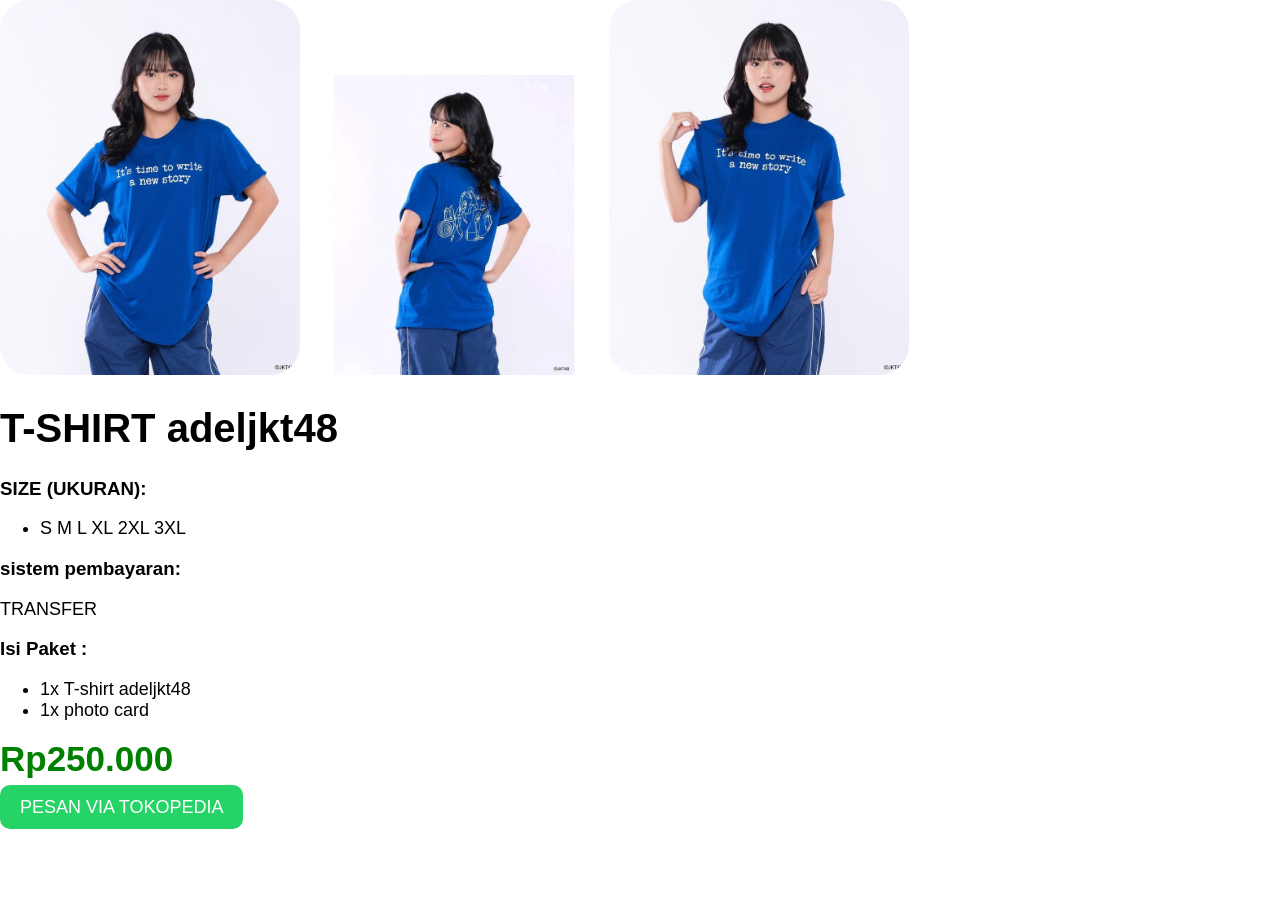
<file: pesan.t-shirt.adeljkt48.html>
<!DOCTYPE html>
<html lang="en">
<head>
    <meta charset="UTF-8">
    <meta name="viewport" content="widht=device-width, initial-scale=1.0">

    <title>pesan t-shirt adeljkt48</title>

    <style>

    body{
        font-family:arial;
        background-color: white;
        margin:0;
        padding:0;
        border-radius: 20px;
        box-shadow: 0 4px 10px rgba(0,0,0,0,2);

        display:flex;
        gap:30px;
        align-items: center;

    }
      
    img{
        width: 300px;
        border-radius: 30px;
    }

    img{
        width: 300px;
        border-radius: 30px;
    }

    .detail h1{
        font-size: 40px;
    }

    .detail p{
        font-size: 18px;
        line-height: 1,6;
    }

    .detail ul{
        font-size: 18px;
    }
    .price{
            color: green;
            font-size: 35px;
            font-weight: bold;
        }

        .btn{
            background: #25D366;
            color: white;
            padding: 12px 20px;
            text-decoration: none;
            border-radius: 10px;
            font-size: 18px;
        }

        .btn:hover{
            background: #1ebe5d;
        }

    </style>

</head>

<body>

    <div class="container">

        <img src="reva jkt48.jpg" alt="T-SHIRT ADELJKT48">
        <img src="adelreva.jpg">
        <img src="adel.jpg">

        <div class="detail">

            <h1>T-SHIRT adeljkt48 

                </p>


            <h3>SIZE (UKURAN):</h3>

            <ul>
                <li>S
                    M 
                    L
                    XL
                    2XL
                    3XL
                </li>
            </ul>

            <h3>sistem pembayaran:</h3>

            <p>
               TRANSFER 
            
            </p>

            <h3>Isi Paket :</h3>

            <ul>
                <li>1x T-shirt adeljkt48</li>
                <li>1x photo card</li>
            </ul>
               

            <div class="price">
                Rp250.000
            </div>

            <br>

            <a href="https://tk.tokopedia.com/ZSxTBgqg7/"
            class="btn" target="_blank">

                PESAN VIA TOKOPEDIA

            </a>

        </div>

    </div>

</body>
</html>
</file>
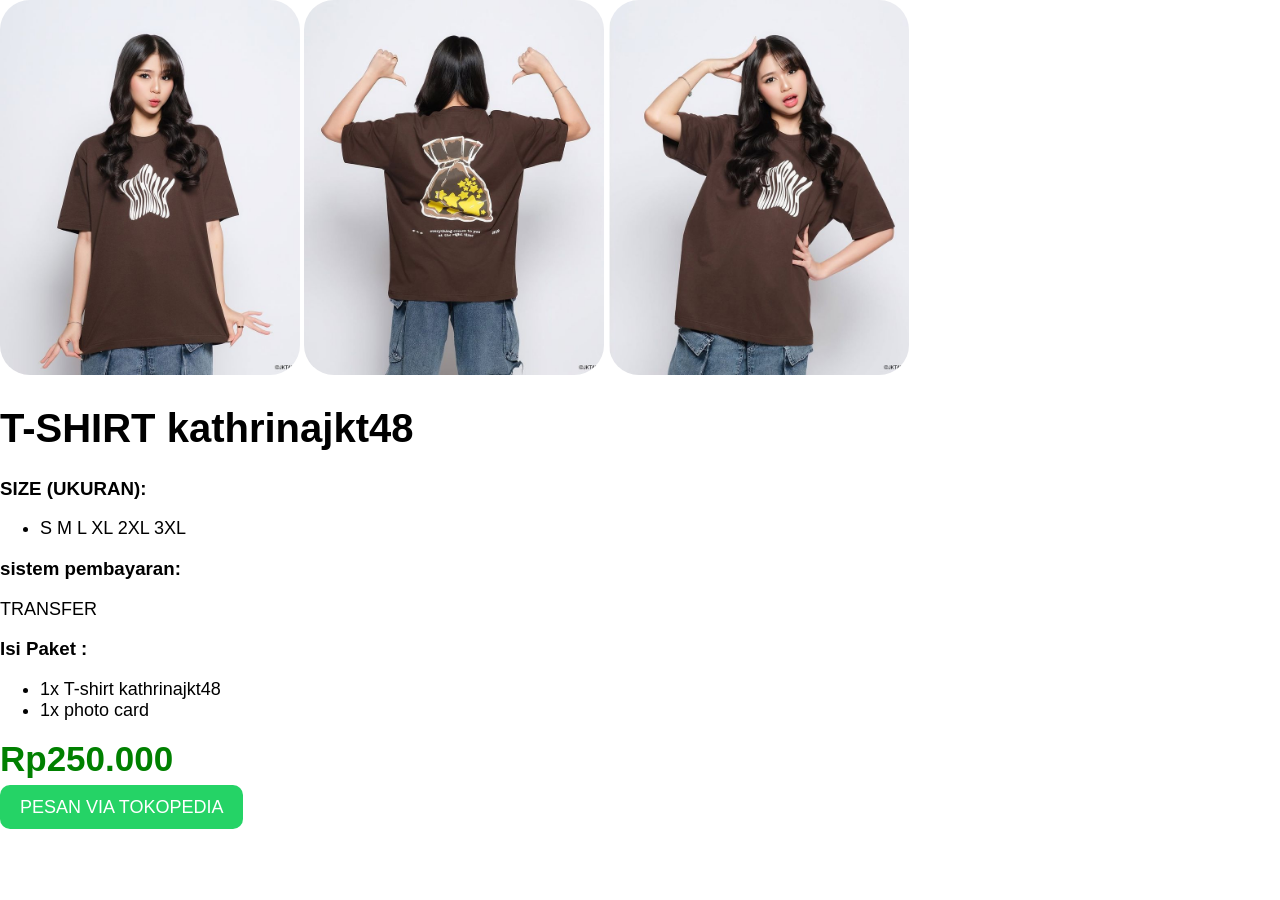
<file: pesan.t-shirt.atinjkt48.html>
<!DOCTYPE html>
<html lang="en">
<head>
    <meta charset="UTF-8">
    <meta name="viewport" content="widht=device-width, initial-scale=1.0">

    <title>pesan t-shirt adeljkt48</title>

    <style>

    body{
        font-family:arial;
        background-color: white;
        margin:0;
        padding:0;
        border-radius: 20px;
        box-shadow: 0 4px 10px rgba(0,0,0,0,2);

        display:flex;
        gap:30px;
        align-items: center;

    }
      
    img{
        width: 300px;
        border-radius: 30px;
    }

    img{
        width: 300px;
        border-radius: 30px;
    }

    .detail h1{
        font-size: 40px;
    }

    .detail p{
        font-size: 18px;
        line-height: 1,6;
    }

    .detail ul{
        font-size: 18px;
    }
    .price{
            color: green;
            font-size: 35px;
            font-weight: bold;
        }

        .btn{
            background: #25D366;
            color: white;
            padding: 12px 20px;
            text-decoration: none;
            border-radius: 10px;
            font-size: 18px;
        }

        .btn:hover{
            background: #1ebe5d;
        }

    </style>

</head>

<body>

    <div class="container">

        <img src="Kathrina JKT48.jpg" alt="T-SHIRT KATHRINAJKT48">
        <img src="atin.jpg">
        <img src="bokem.jpg">

        <div class="detail">

            <h1>T-SHIRT kathrinajkt48 

                </p>


             <h3>SIZE (UKURAN):</h3>

            <ul>
                <li>S
                    M 
                    L
                    XL
                    2XL
                    3XL
                </li>
            </ul>

            <h3>sistem pembayaran:</h3>

            <p>
               TRANSFER 
            
            </p>

            <h3>Isi Paket :</h3>

            <ul>
                <li>1x T-shirt kathrinajkt48</li>
                <li>1x photo card</li>
            </ul>
               

            <div class="price">
                Rp250.000
            </div>

            <br>

            <a href="https://tk.tokopedia.com/ZSxTBgqg7/"
            class="btn" target="_blank">

                PESAN VIA TOKOPEDIA

            </a>

        </div>

    </div>

</body>
</html>
</file>
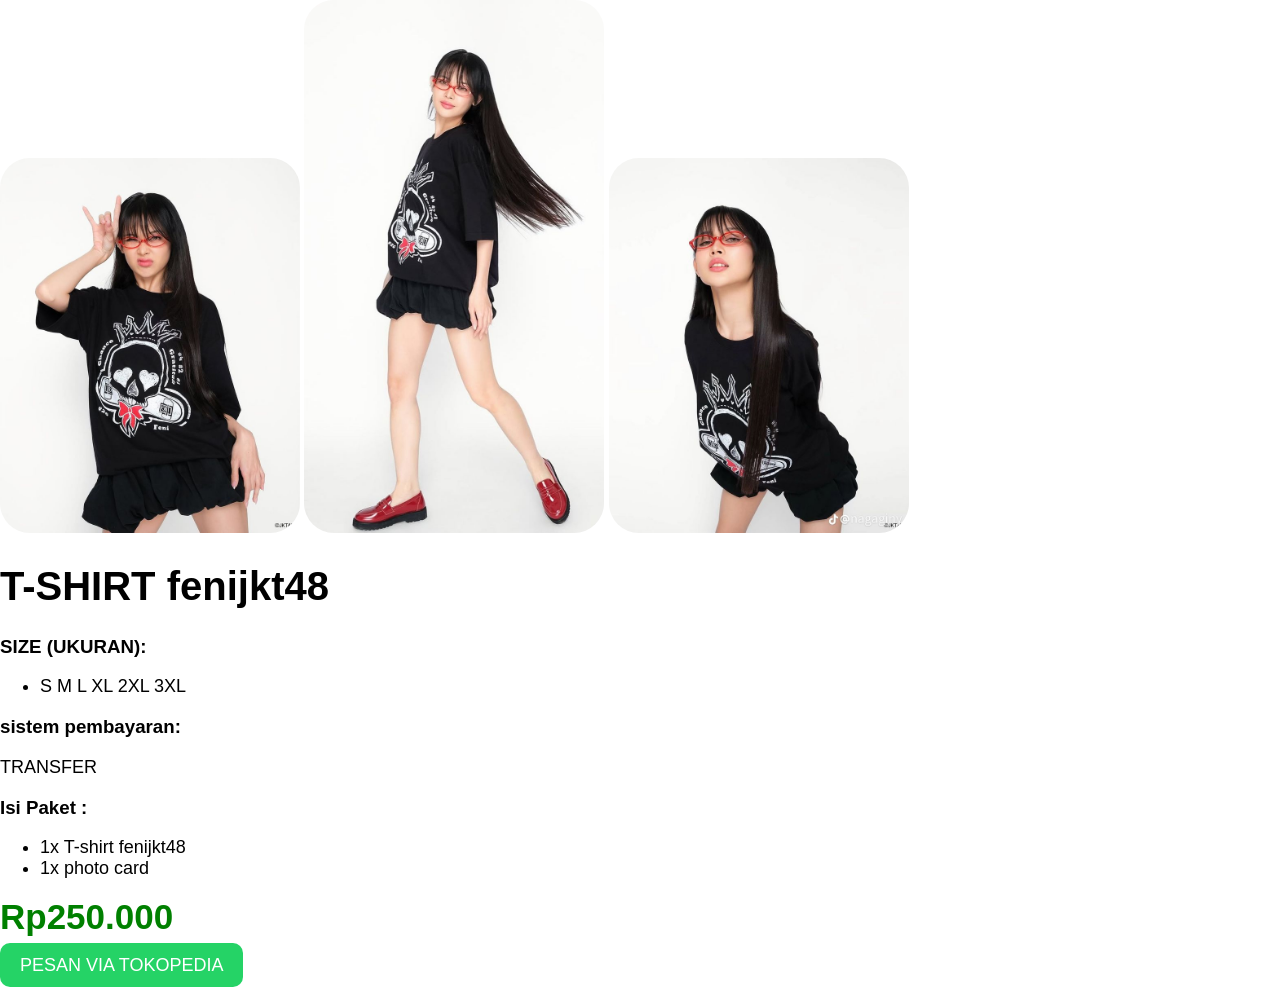
<file: pesan.t-shirt.fenijkt48.html>
<!DOCTYPE html>
<html lang="en">
<head>
    <meta charset="UTF-8">
    <meta name="viewport" content="widht=device-width, initial-scale=1.0">

    <title>pesan t-shirt FENIjkt48</title>

    <style>

    body{
        font-family:arial;
        background-color: white;
        margin:0;
        padding:0;
        border-radius: 20px;
        box-shadow: 0 4px 10px rgba(0,0,0,0,2);

        display:flex;
        gap:30px;
        align-items: center;

    }
      
    img{
        width: 300px;
        border-radius: 30px;
    }

    img{
        width: 300px;
        border-radius: 30px;
    }

    .detail h1{
        font-size: 40px;
    }

    .detail p{
        font-size: 18px;
        line-height: 1,6;
    }

    .detail ul{
        font-size: 18px;
    }
    .price{
            color: green;
            font-size: 35px;
            font-weight: bold;
        }

        .btn{
            background: #25D366;
            color: white;
            padding: 12px 20px;
            text-decoration: none;
            border-radius: 10px;
            font-size: 18px;
        }

        .btn:hover{
            background: #1ebe5d;
        }

    </style>

</head>

<body>

    <div class="container">

        <img src="feni JKT48.jpg" alt="T-SHIRT FENIJKT48">
        <img src="mpen.jpg">
        <img src="yanti.jpg">

        <div class="detail">

            <h1>T-SHIRT fenijkt48 

                </p>


            <h3>SIZE (UKURAN):</h3>

            <ul>
                <li>S
                    M 
                    L
                    XL
                    2XL
                    3XL
                </li>
            </ul>

            <h3>sistem pembayaran:</h3>

            <p>
               TRANSFER 
            
            </p>
            
            <h3>Isi Paket :</h3>

            <ul>
                <li>1x T-shirt fenijkt48</li>
                <li>1x photo card</li>
            </ul>
               

            <div class="price">
                Rp250.000
            </div>

            <br>

            <a href="https://tk.tokopedia.com/ZSxTBgqg7/"
            class="btn" target="_blank">

                PESAN VIA TOKOPEDIA

            </a>

        </div>

    </div>

</body>
</html>
</file>
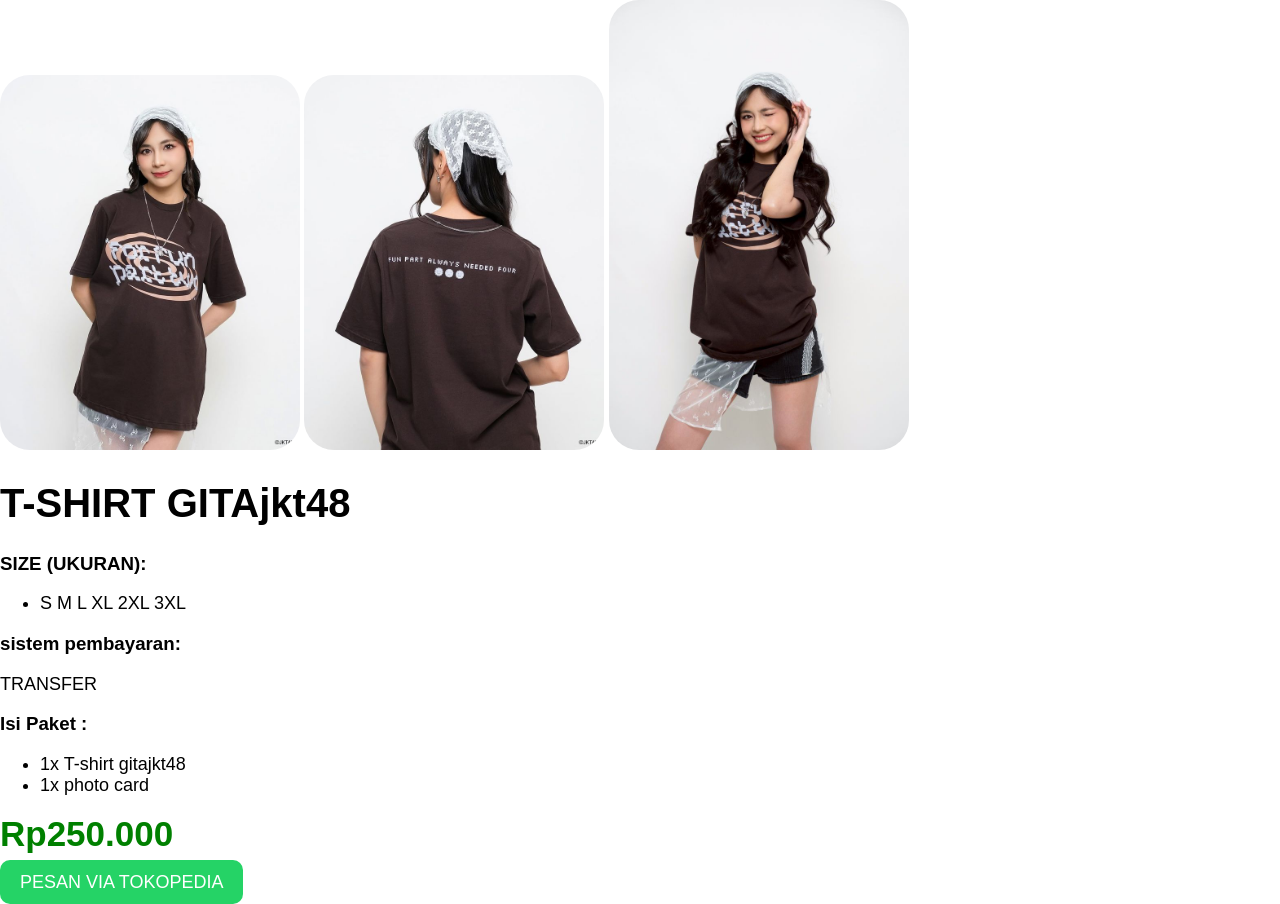
<file: pesan.t-shirt.gitajkt48.html>
<!DOCTYPE html>
<html lang="en">
<head>
    <meta charset="UTF-8">
    <meta name="viewport" content="widht=device-width, initial-scale=1.0">

    <title>pesan t-shirt gitajkt48</title>

    <style>

    body{
        font-family:arial;
        background-color: white;
        margin:0;
        padding:0;
        border-radius: 20px;
        box-shadow: 0 4px 10px rgba(0,0,0,0,2);

        display:flex;
        gap:30px;
        align-items: center;

    }
      
    img{
        width: 300px;
        border-radius: 30px;
    }

    img{
        width: 300px;
        border-radius: 30px;
    }

    .detail h1{
        font-size: 40px;
    }

    .detail p{
        font-size: 18px;
        line-height: 1,6;
    }

    .detail ul{
        font-size: 18px;
    }
    .price{
            color: green;
            font-size: 35px;
            font-weight: bold;
        }

        .btn{
            background: #25D366;
            color: white;
            padding: 12px 20px;
            text-decoration: none;
            border-radius: 10px;
            font-size: 18px;
        }

        .btn:hover{
            background: #1ebe5d;
        }

    </style>

</head>

<body>

    <div class="container">

        <img src="gita jkt48 (3).jpg" alt="T-SHIRT GitaJKT48">
        <img src="sekar.jpg">
        <img src="andarini.jpg">

        <div class="detail">

            <h1>T-SHIRT GITAjkt48 

                </p>


            <h3>SIZE (UKURAN):</h3>

            <ul>
                <li>S
                    M 
                    L
                    XL
                    2XL
                    3XL
                </li>
            </ul>

            <h3>sistem pembayaran:</h3>

            <p>
               TRANSFER 
            
            </p>

            <h3>Isi Paket :</h3>

            <ul>
                <li>1x T-shirt gitajkt48</li>
                <li>1x photo card</li>
            </ul>
               

            <div class="price">
                Rp250.000
            </div>

            <br>

            <a href="https://tk.tokopedia.com/ZSxTBgqg7/"
            class="btn" target="_blank">

                PESAN VIA TOKOPEDIA

            </a>

        </div>

    </div>

</body>
</html>
</file>
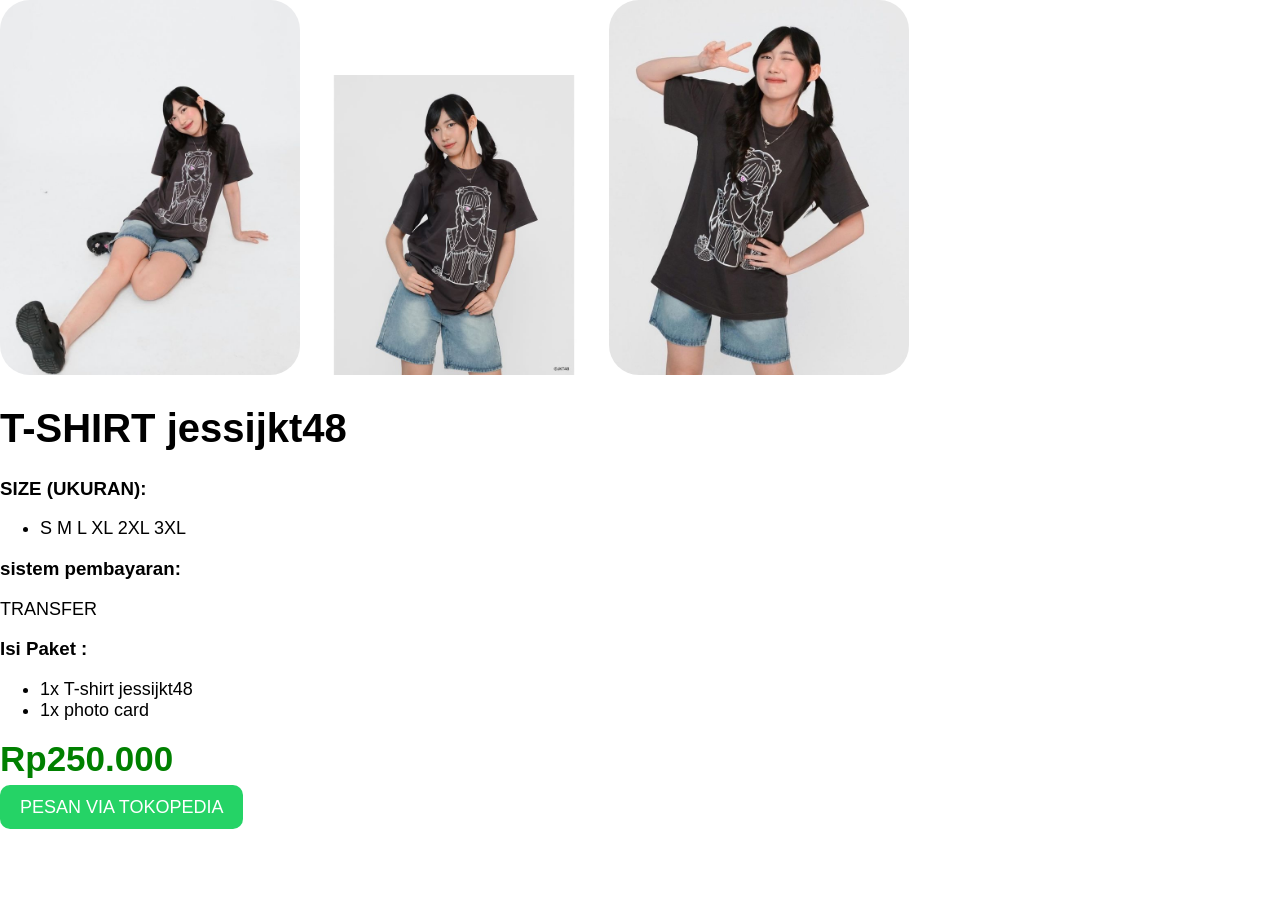
<file: pesan.t-shirt.jessijkt48.html>
<!DOCTYPE html>
<html lang="en">
<head>
    <meta charset="UTF-8">
    <meta name="viewport" content="widht=device-width, initial-scale=1.0">

    <title>pesan t-shirt JESSIjkt48</title>

    <style>

    body{
        font-family:arial;
        background-color: white;
        margin:0;
        padding:0;
        border-radius: 20px;
        box-shadow: 0 4px 10px rgba(0,0,0,0,2);

        display:flex;
        gap:30px;
        align-items: center;

    }
      
    img{
        width: 300px;
        border-radius: 30px;
    }

    img{
        width: 300px;
        border-radius: 30px;
    }

    .detail h1{
        font-size: 40px;
    }

    .detail p{
        font-size: 18px;
        line-height: 1,6;
    }

    .detail ul{
        font-size: 18px;
    }
    .price{
            color: green;
            font-size: 35px;
            font-weight: bold;
        }

        .btn{
            background: #25D366;
            color: white;
            padding: 12px 20px;
            text-decoration: none;
            border-radius: 10px;
            font-size: 18px;
        }

        .btn:hover{
            background: #1ebe5d;
        }

    </style>

</head>

<body>

    <div class="container">

        <img src="essi.jpg" alt="T-SHIRT JESSIJKT48">
        <img src="jessi jkt48.jpg">
        <img src="kacila.jpg">

        <div class="detail">

            <h1>T-SHIRT jessijkt48 

                </p>


             <h3>SIZE (UKURAN):</h3>

            <ul>
                <li>S
                    M 
                    L
                    XL
                    2XL
                    3XL
                </li>
            </ul>

            <h3>sistem pembayaran:</h3>

            <p>
               TRANSFER 
            
            </p>

            <h3>Isi Paket :</h3>

            <ul>
                <li>1x T-shirt jessijkt48</li>
                <li>1x photo card</li>
            </ul>
               

            <div class="price">
                Rp250.000
            </div>

            <br>

            <a href="https://tk.tokopedia.com/ZSxTBgqg7/"
            class="btn" target="_blank">

                PESAN VIA TOKOPEDIA

            </a>

        </div>

    </div>

</body>
</html>
</file>
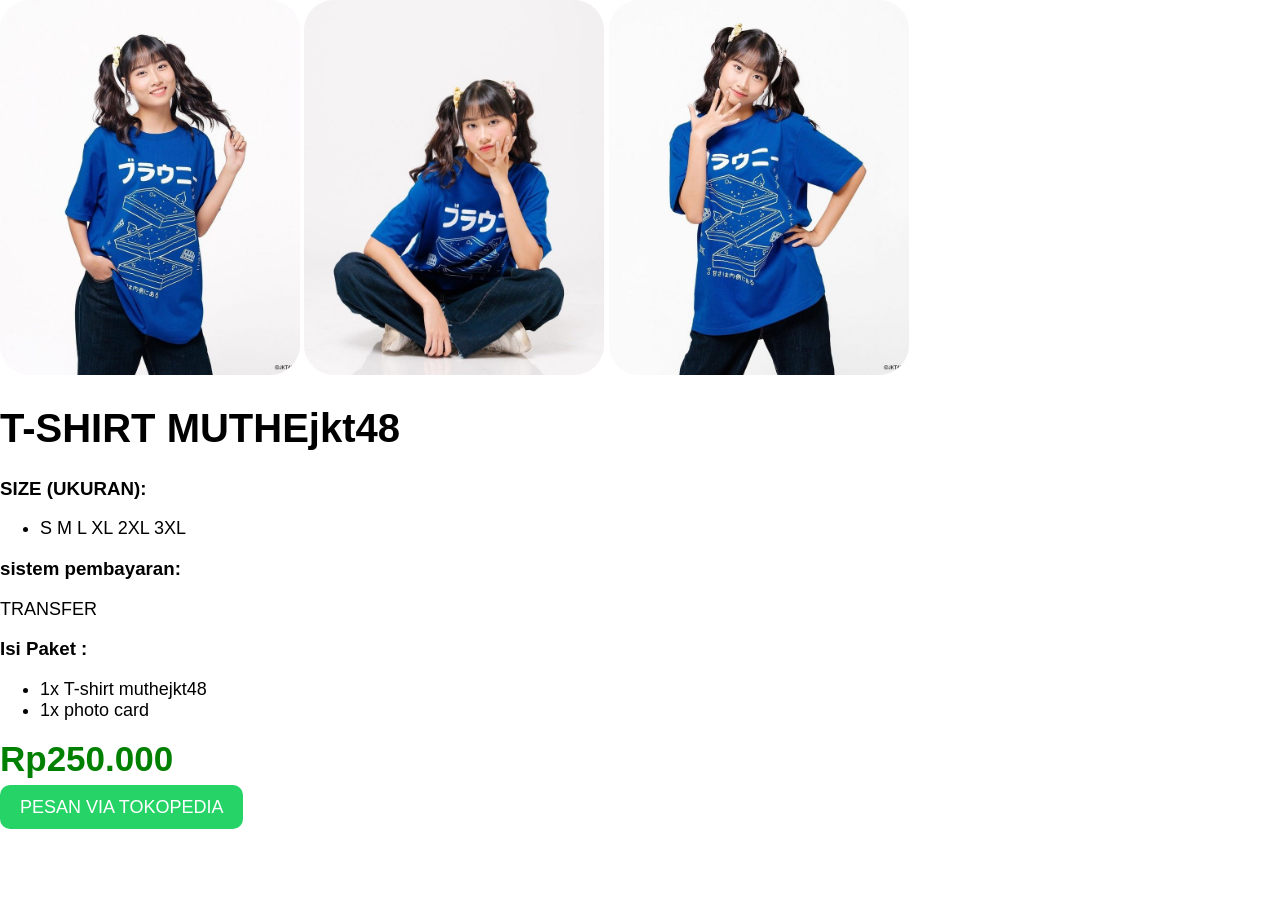
<file: pesan.t-shirt.muthejkt48.html>
<!DOCTYPE html>
<html lang="en">
<head>
    <meta charset="UTF-8">
    <meta name="viewport" content="widht=device-width, initial-scale=1.0">

    <title>pesan t-shirt muthejkt48</title>

    <style>

    body{
        font-family:arial;
        background-color: white;
        margin:0;
        padding:0;
        border-radius: 20px;
        box-shadow: 0 4px 10px rgba(0,0,0,0,2);

        display:flex;
        gap:30px;
        align-items: center;

    }
      
    img{
        width: 300px;
        border-radius: 30px;
    }

    img{
        width: 300px;
        border-radius: 30px;
    }

    .detail h1{
        font-size: 40px;
    }

    .detail p{
        font-size: 18px;
        line-height: 1,6;
    }

    .detail ul{
        font-size: 18px;
    }
    .price{
            color: green;
            font-size: 35px;
            font-weight: bold;
        }

        .btn{
            background: #25D366;
            color: white;
            padding: 12px 20px;
            text-decoration: none;
            border-radius: 10px;
            font-size: 18px;
        }

        .btn:hover{
            background: #1ebe5d;
        }

    </style>

</head>

<body>

    <div class="container">

        <img src="muthe jkt48.jpg" alt="T-SHIRT MUTHEJKT48">
        <img src="uthe.jpg">
        <img src="muti.jpg">

        <div class="detail">

            <h1>T-SHIRT MUTHEjkt48 

                </p>


            <h3>SIZE (UKURAN):</h3>

            <ul>
                <li>S
                    M 
                    L
                    XL
                    2XL
                    3XL
                </li>
            </ul>

            <h3>sistem pembayaran:</h3>

            <p>
               TRANSFER 
            
            </p>

            <h3>Isi Paket :</h3>

            <ul>
                <li>1x T-shirt muthejkt48</li>
                <li>1x photo card</li>
            </ul>
               

            <div class="price">
                Rp250.000
            </div>

            <br>

            <a href="https://tk.tokopedia.com/ZSxTBgqg7/"
            class="btn" target="_blank">

                PESAN VIA TOKOPEDIA

            </a>

        </div>

    </div>

</body>
</html>
</file>
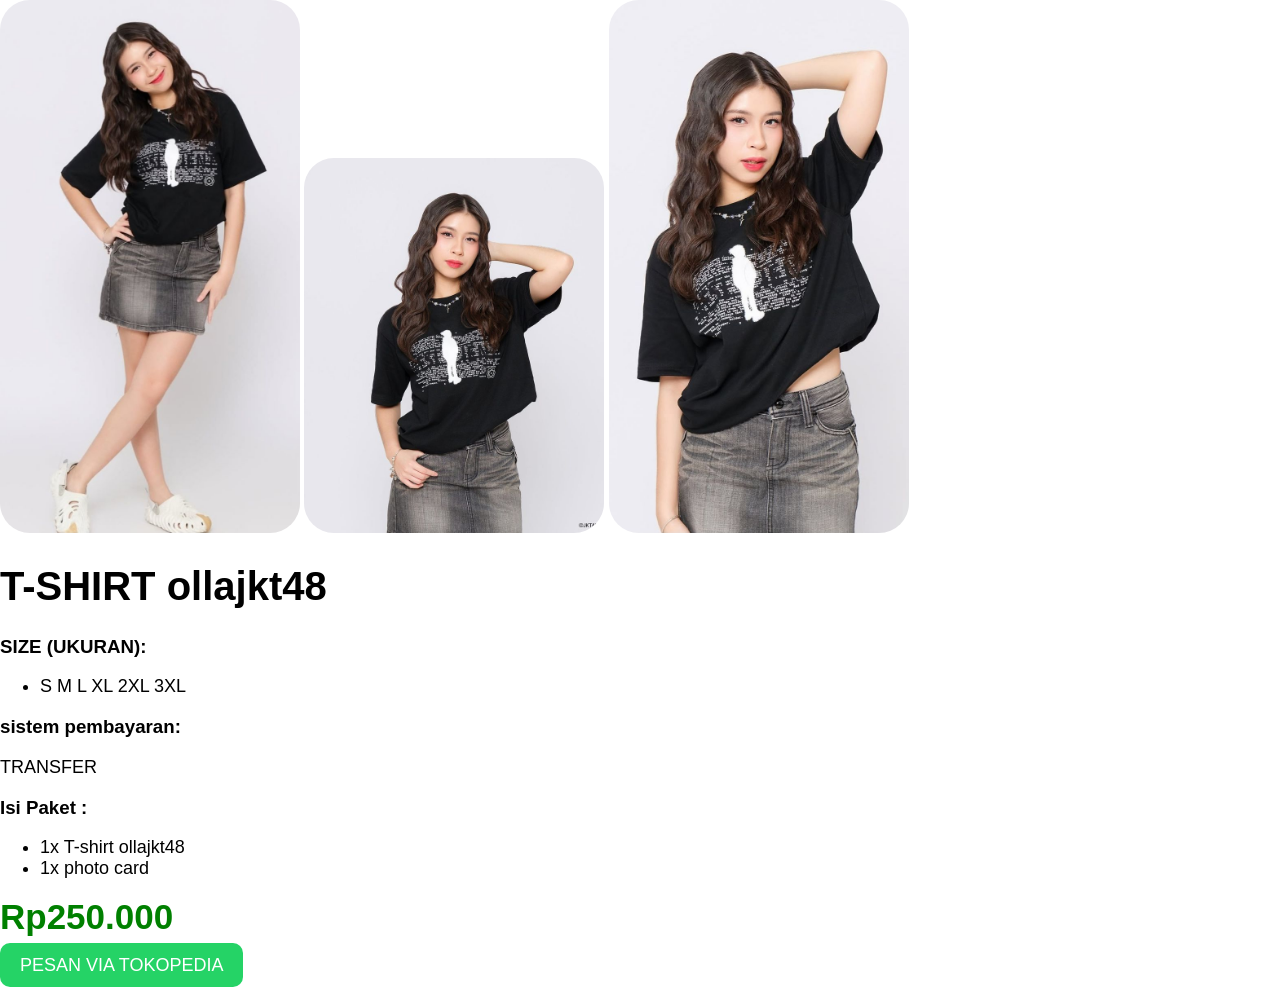
<file: pesan.t-shirt.ollajkt48.html>
<!DOCTYPE html>
<html lang="en">
<head>
    <meta charset="UTF-8">
    <meta name="viewport" content="widht=device-width, initial-scale=1.0">

    <title>pesan t-shirt OLLAjkt48</title>

    <style>

    body{
        font-family:arial;
        background-color: white;
        margin:0;
        padding:0;
        border-radius: 20px;
        box-shadow: 0 4px 10px rgba(0,0,0,0,2);

        display:flex;
        gap:30px;
        align-items: center;

    }
      
    img{
        width: 300px;
        border-radius: 30px;
    }

    img{
        width: 300px;
        border-radius: 30px;
    }

    .detail h1{
        font-size: 40px;
    }

    .detail p{
        font-size: 18px;
        line-height: 1,6;
    }

    .detail ul{
        font-size: 18px;
    }
    .price{
            color: green;
            font-size: 35px;
            font-weight: bold;
        }

        .btn{
            background: #25D366;
            color: white;
            padding: 12px 20px;
            text-decoration: none;
            border-radius: 10px;
            font-size: 18px;
        }

        .btn:hover{
            background: #1ebe5d;
        }

    </style>

</head>

<body>

    <div class="container">

        <img src="febri.jpg">
        <img src="oyay.jpg">
        <img src="inang.jpg">

        <div class="detail">

            <h1>T-SHIRT ollajkt48 

                </p>


             <h3>SIZE (UKURAN):</h3>

            <ul>
                <li>S
                    M 
                    L
                    XL
                    2XL
                    3XL
                </li>
            </ul>

            <h3>sistem pembayaran:</h3>

            <p>
               TRANSFER 
            
            </p>

            <h3>Isi Paket :</h3>

            <ul>
                <li>1x T-shirt ollajkt48</li>
                <li>1x photo card</li>
            </ul>
               

            <div class="price">
                Rp250.000
            </div>

            <br>

            <a href="https://tk.tokopedia.com/ZSxTBgqg7/"
            class="btn" target="_blank">

                PESAN VIA TOKOPEDIA

            </a>

        </div>

    </div>

</body>
</html>
</file>
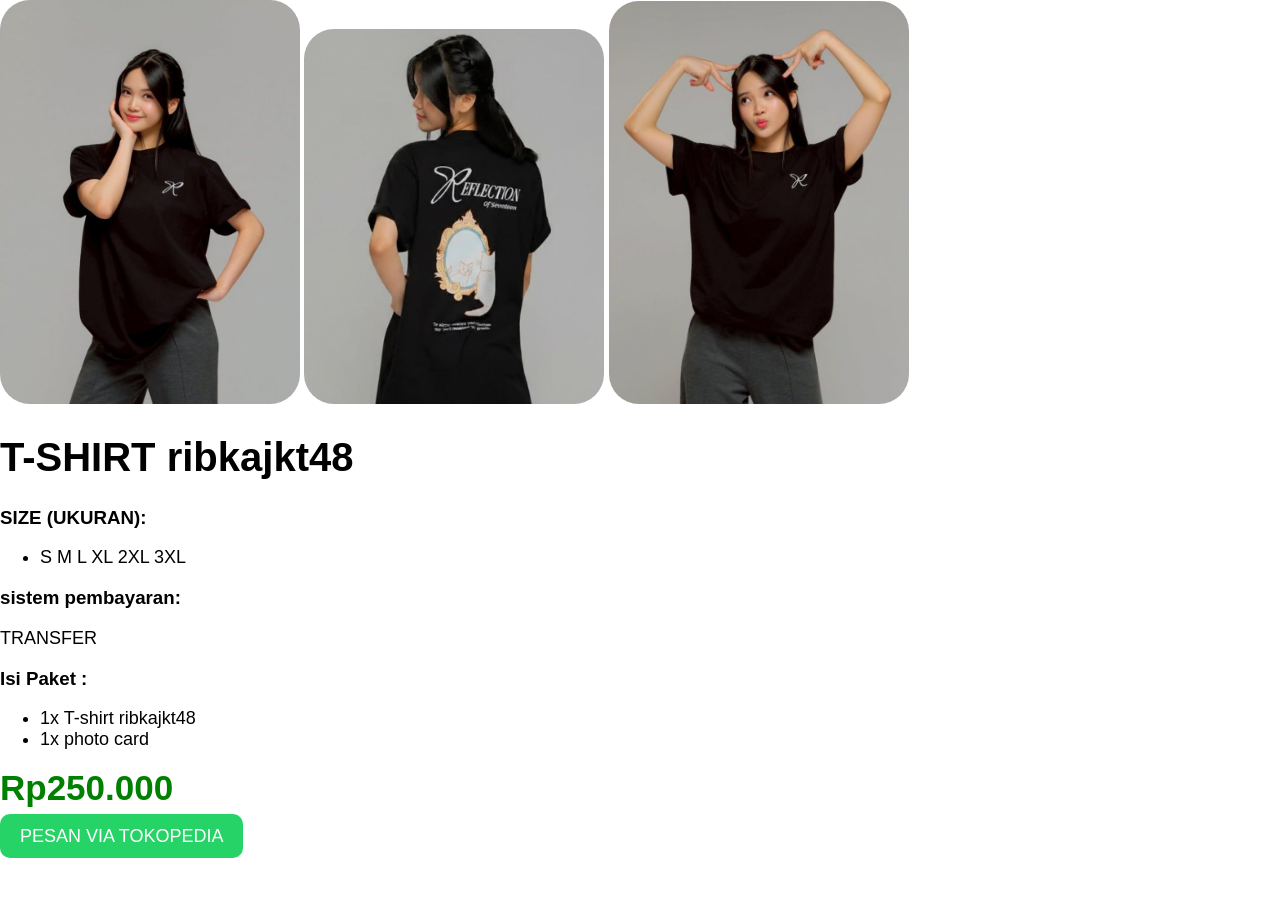
<file: pesan.t-shirt.ribkajkt48.html>
<!DOCTYPE html>
<html lang="en">
<head>
    <meta charset="UTF-8">
    <meta name="viewport" content="widht=device-width, initial-scale=1.0">

    <title>pesan t-shirt RIBKAjkt48</title>

    <style>

    body{
        font-family:arial;
        background-color: white;
        margin:0;
        padding:0;
        border-radius: 20px;
        box-shadow: 0 4px 10px rgba(0,0,0,0,2);

        display:flex;
        gap:30px;
        align-items: center;

    }
      
    img{
        width: 300px;
        border-radius: 30px;
    }

    img{
        width: 300px;
        border-radius: 30px;
    }

    .detail h1{
        font-size: 40px;
    }

    .detail p{
        font-size: 18px;
        line-height: 1,6;
    }

    .detail ul{
        font-size: 18px;
    }
    .price{
            color: green;
            font-size: 35px;
            font-weight: bold;
        }

        .btn{
            background: #25D366;
            color: white;
            padding: 12px 20px;
            text-decoration: none;
            border-radius: 10px;
            font-size: 18px;
        }

        .btn:hover{
            background: #1ebe5d;
        }

    </style>

</head>

<body>

    <div class="container">

        <img src="Ribka JKT48.jpg" alt="T-SHIRT RIBKAJKT48">
        <img src="budi.jpg">
        <img src="man.jpg">

        <div class="detail">

            <h1>T-SHIRT ribkajkt48 

                </p>


            <h3>SIZE (UKURAN):</h3>

            <ul>
                <li>S
                    M 
                    L
                    XL
                    2XL
                    3XL
                </li>
            </ul>

            <h3>sistem pembayaran:</h3>

            <p>
               TRANSFER 
            
            </p>

            <h3>Isi Paket :</h3>

            <ul>
                <li>1x T-shirt ribkajkt48</li>
                <li>1x photo card</li>
            </ul>
               

            <div class="price">
                Rp250.000
            </div>

            <br>

            <a href="https://tk.tokopedia.com/ZSxTBgqg7/"
            class="btn" target="_blank">

                PESAN VIA TOKOPEDIA

            </a>

        </div>

    </div>

</body>
</html>
</file>
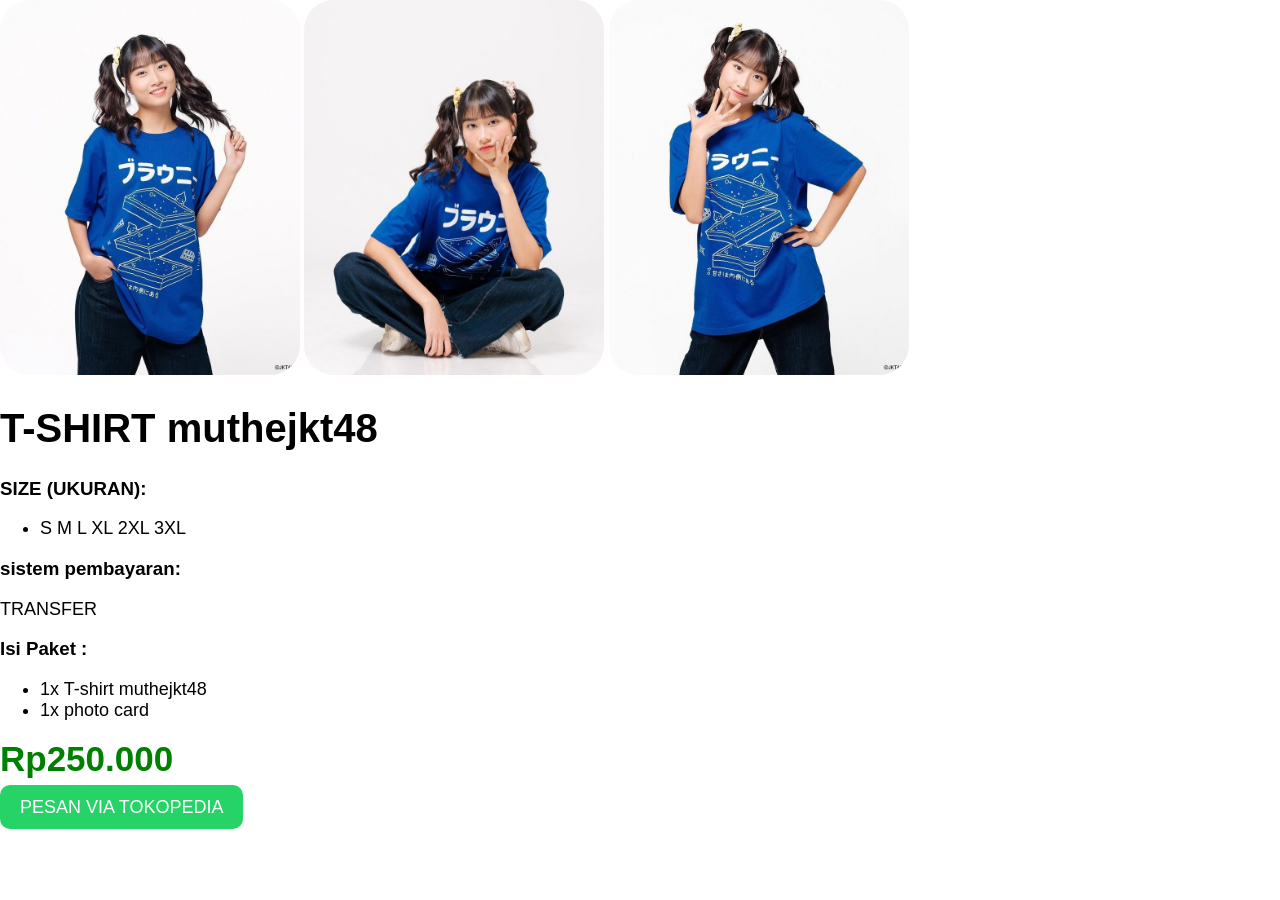
<file: pesan.y-shirt.muthejk48.html>
<!DOCTYPE html>
<html lang="en">
<head>
    <meta charset="UTF-8">
    <meta name="viewport" content="widht=device-width, initial-scale=1.0">

    <title>pesan t-shirt MUTHEjkt48</title>

    <style>

    body{
        font-family:arial;
        background-color: white;
        margin:0;
        padding:0;
        border-radius: 20px;
        box-shadow: 0 4px 10px rgba(0,0,0,0,2);

        display:flex;
        gap:30px;
        align-items: center;

    }
      
    img{
        width: 300px;
        border-radius: 30px;
    }

    img{
        width: 300px;
        border-radius: 30px;
    }

    .detail h1{
        font-size: 40px;
    }

    .detail p{
        font-size: 18px;
        line-height: 1,6;
    }

    .detail ul{
        font-size: 18px;
    }
    .price{
            color: green;
            font-size: 35px;
            font-weight: bold;
        }

        .btn{
            background: #25D366;
            color: white;
            padding: 12px 20px;
            text-decoration: none;
            border-radius: 10px;
            font-size: 18px;
        }

        .btn:hover{
            background: #1ebe5d;
        }

    </style>

</head>

<body>

    <div class="container">

        <img src="muthe jkt48.jpg" alt="T-SHIRT MUTHEJKT48">
        <img src="uthe.jpg">
        <img src="muti.jpg">

        <div class="detail">

            <h1>T-SHIRT muthejkt48 

                </p>


            <h3>SIZE (UKURAN):</h3>

            <ul>
                <li>S
                    M 
                    L
                    XL
                    2XL
                    3XL
                </li>
            </ul>

            <h3>sistem pembayaran:</h3>

            <p>
               TRANSFER 
            
            </p>

            <h3>Isi Paket :</h3>

            <ul>
                <li>1x T-shirt muthejkt48</li>
                <li>1x photo card</li>
            </ul>
               

            <div class="price">
                Rp250.000
            </div>

            <br>

            <a href="https://tk.tokopedia.com/ZSxTBgqg7/"
            class="btn" target="_blank">

                PESAN VIA TOKOPEDIA

            </a>

        </div>

    </div>

</body>
</html>
</file>
